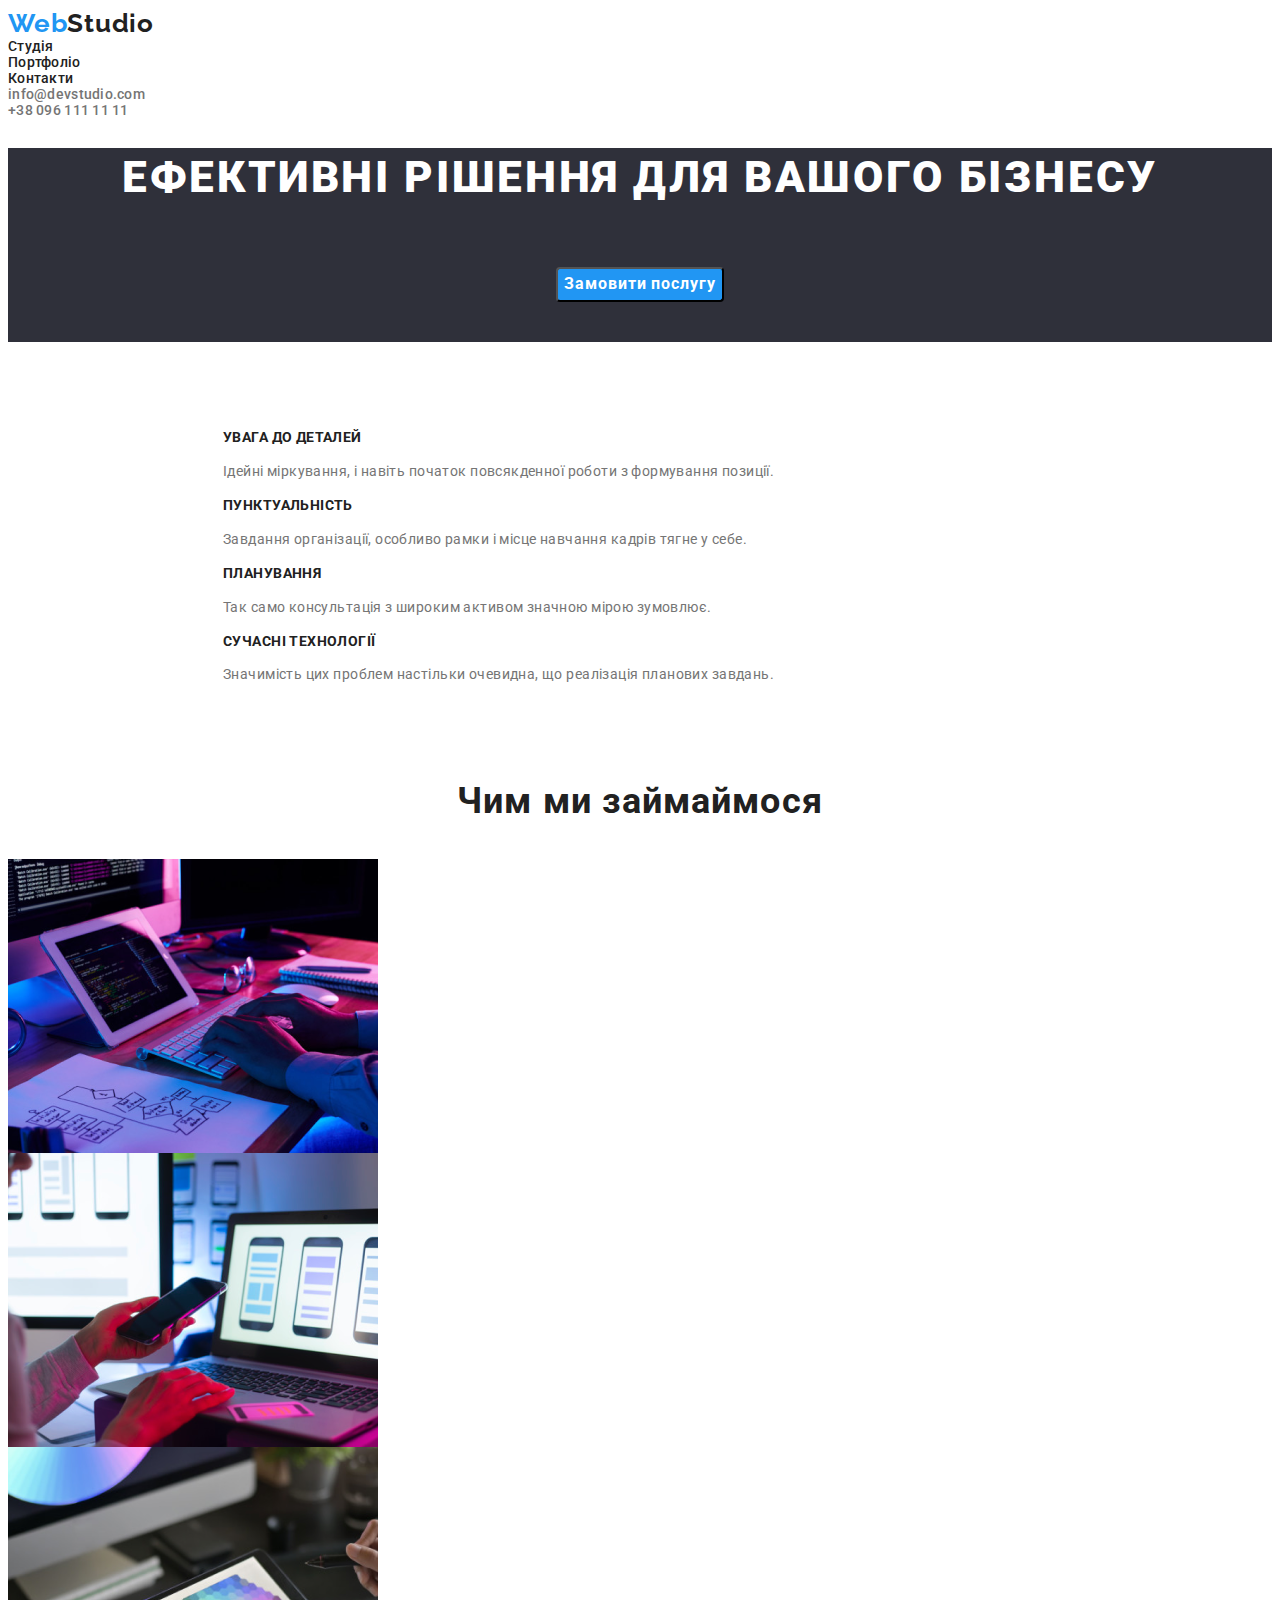
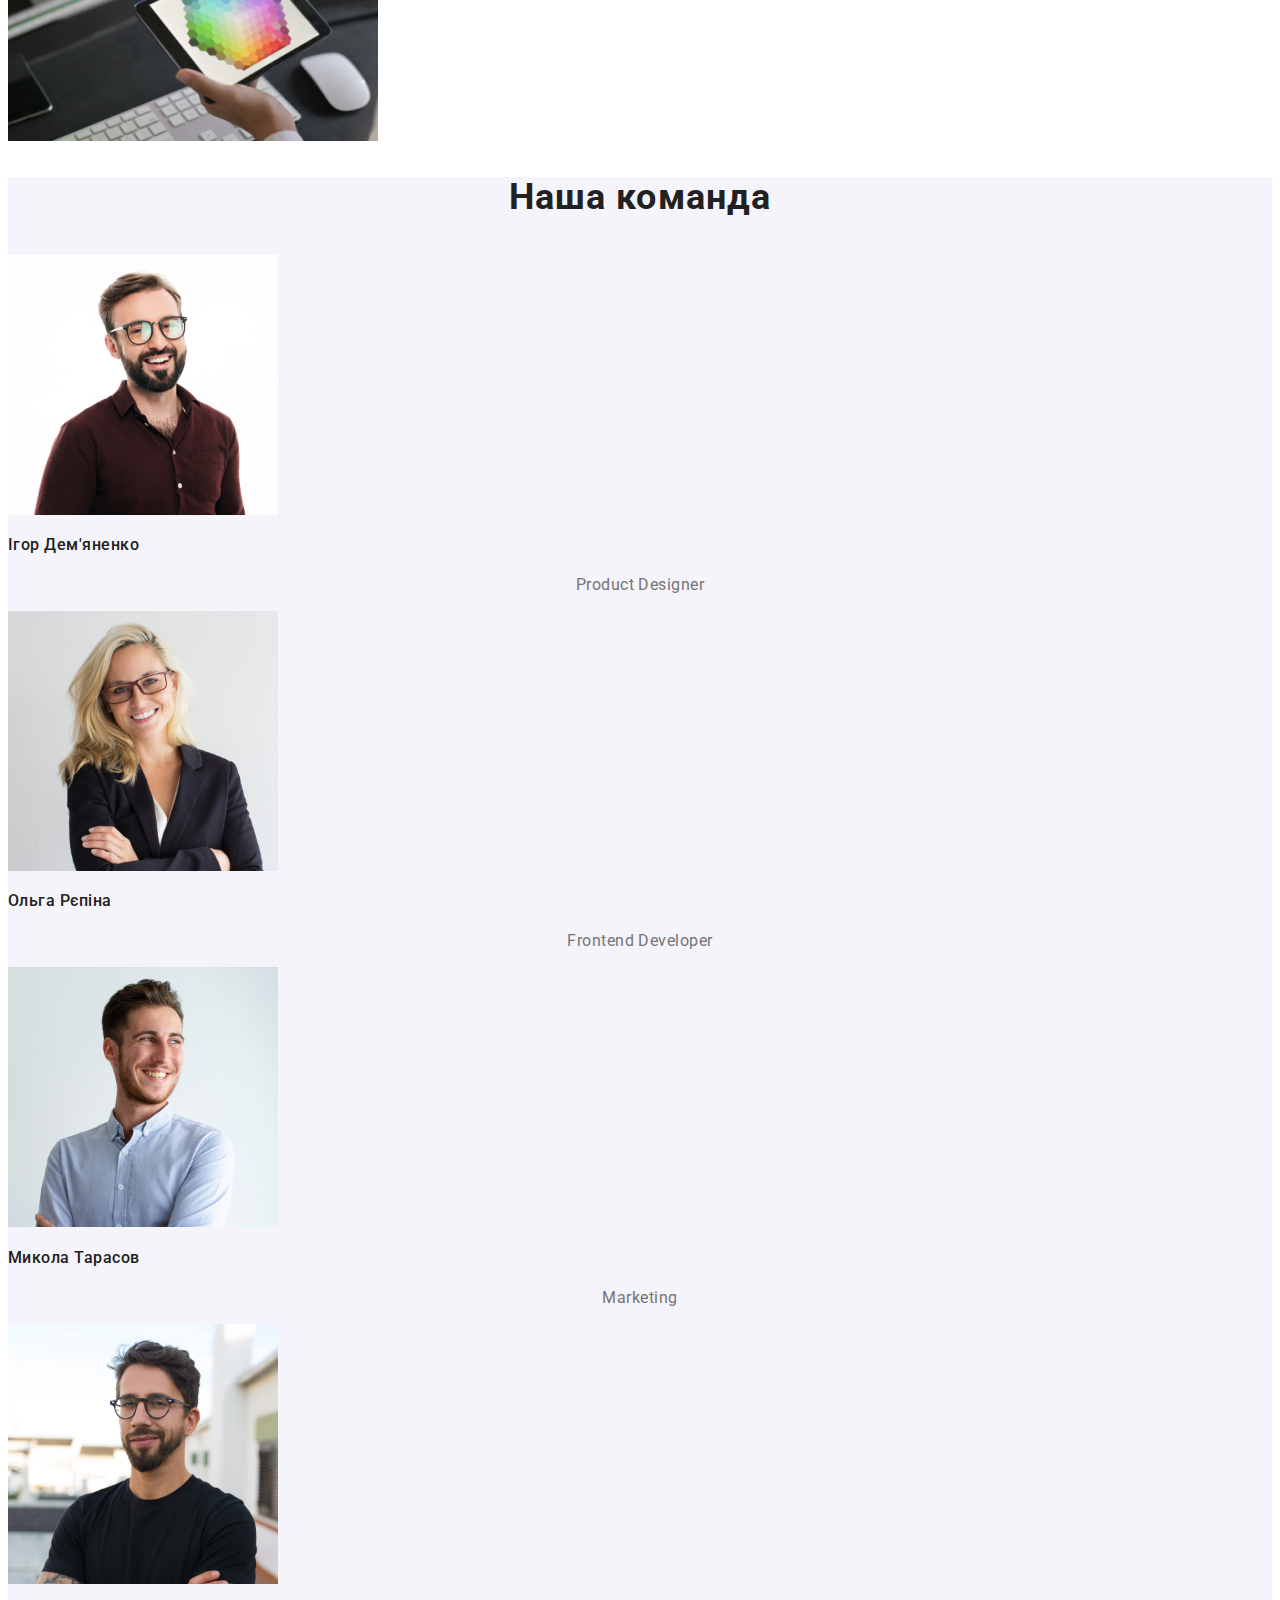
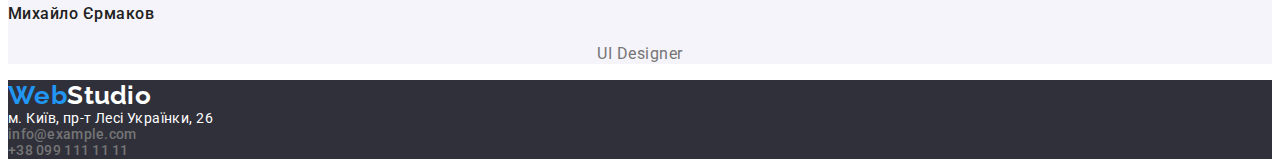
<file: index.html>
<!DOCTYPE html>
<html lang="uk">
<head>
    <meta charset="UTF-8">
    <meta http-equiv="X-UA-Compatible" content="IE=edge">
    <meta name="viewport" content="width=device-width, initial-scale=1.0">
    <title>WebStudio</title>
    <link rel="preconnect" href="https://fonts.googleapis.com">
    <link rel="preconnect" href="https://fonts.gstatic.com" crossorigin>
    <link href="https://fonts.googleapis.com/css2?family=Raleway:wght@700&family=Roboto:wght@400;500;700;900&display=swap"
        rel="stylesheet">
    <link rel="stylesheet" href="./styles/styles.css" />
</head>
<body>
    <!--header-->
    <header class="page-header">
        <nav class="header-nav">
            <a class="logo link" href="./index.html"><span class="logo-web">Web</span><span class="logo-studio">Studio</span></a>
        <ul class="menu list">
            <li class="menu-item">
                <a class="menu-link link" href="./index.html">Студія</a></li>
            <li class="menu-item">
                <a class="menu-link link" href="./portfolio.html">Портфоліо</a></li>
            <li class="menu-item">
                <a class="menu-link link" href="#">Контакти</a></li>
        </ul>
    </nav>
        <ul class="menu list">
            <li class="menu-item"><a class="contact-mail menu-link link" href="mailto:info@devstudio.com">info@devstudio.com</a></li>
            <li class="menu-item"><a class="contact-number menu-link link" href="tel+380961111111">+38 096 111 11 11</a></li>
        </ul>
    </header> 
    <!--main-->
    <main>
        <!--Замовити послугу-->
        <section class="hero">
            <h1 class="hero-title">
                Ефективні рішення для вашого бізнесу
            </h1>
            <button class="modal-open-btn" type="button">Замовити послугу</button>
        </section>
    <!--Особливості-->
    <section class="section">
        <div class="container">
            <ul class="menu list">
            <li class="menu-item">
                <h2 class="section-title">УВАГА ДО ДЕТАЛЕЙ</h2>
                <p class="paragraph">Ідейні міркування, і навіть початок повсякденної роботи з формування позиції.</p>
            </li>
            <li class="menu-item">
                <h2 class="section-title">ПУНКТУАЛЬНІСТЬ</h2>
                <p class="paragraph">Завдання організації, особливо рамки і місце навчання кадрів тягне у себе.</p>
            </li>
            <li class="menu-item">
                <h2 class="section-title">ПЛАНУВАННЯ</h2>
                <p class="paragraph">Так само консультація з широким активом значною мірою зумовлює.</p>
            </li>
            <li class="menu-item">
                <h2 class="section-title">СУЧАСНІ ТЕХНОЛОГІЇ</h2>
                <p class="paragraph">Значимість цих проблем настільки очевидна, що реалізація планових завдань.</p>
            </li>
        </ul>
    </div>
    </section>
    <!--Чим ми займаймося-->
    <section class="section">
        <h3 class="section-title-item">Чим ми займаймося</h3>
        <ul class="menu list">
            <li class="menu-item"> <img src="./images/box_1.png" alt="photo1" width="370" height="294"></li>
            <li class="menu-item"> <img src="./images/box_2.png" alt="photo2" width="370" height="294"></li>
            <li class="menu-item"> <img src="./images/box_3.png" alt="photo3" width="370" height="294"></li>
        </ul>
    </section>
    <!--Наша команда-->
    <section class="section-block">
        <h3 class="section-group">Наша команда</h3>
        <ul class="menu list">
            <li class="menu-item"><img src="./images/img.jpg" alt="Ігор Дем'яненко" width="270" height="260">
                <h4 class="main-title">Ігор Дем'яненко</h4>
                <p class="paragraph-title">Product Designer</p>
            </li>
            <li class="menu-item"><img src="./images/img-2.jpg" alt="Ольга Рєпіна" width="270" height="260">
                <h4 class="main-title">Ольга Рєпіна</h4>
                <p class="paragraph-title">Frontend Developer</p>
            </li>
            <li class="menu-item"><img src="./images/img-3.jpg" alt="Микола Тарасов" width="270" height="260">
                <h4 class="main-title">Микола Тарасов</h4>
                <p class="paragraph-title">Marketing</p>
            </li>
            <li class="menu-item"><img src="./images/img-4.jpg" alt="Михайло Єрмаков" width="270" height="260">
                <h4 class="main-title">Михайло Єрмаков</h4>
                <p class="paragraph-title">UI Designer</p>
            </li>
    
        </ul>
    </section>
</main>   
<!--footer-->
<footer class="page-footer">
    <!--адресса-->
<a class="link" href="./index.html"><span class="logo-web">Web</span><span class="logo-studio-footer">Studio</span></a>
<address>
        <ul class="menu list">
        <li class="menu-item"><a class="contact-nav menu-link link"
                href="https://www.google.com/maps/dir//Lesi+Ukrainky+Blvd,+26,+Kyiv,+Ukraine,+02000/@50.4265947,30.5380962,19.89z/data=!4m9!4m8!1m0!1m5!1m1!1s0x40d4cf0e033ecbe9:0x57a4dffefec77da0!2m2!1d30.5383858!2d50.4265807!3e0">м.
                Київ, пр-т Лесі Українки, 26</a></li>
        <li class="menu-item"><a class="contact-mail menu-link link" href="mailto:info@example.com">info@example.com</a>
        </li>
        <li class="menu-item"><a class="contact-number menu-link link" href="tel:+380991111111">+38 099 111 11 11</a></li>
    </ul>
</address>
</footer>
</body>
</html>
</file>
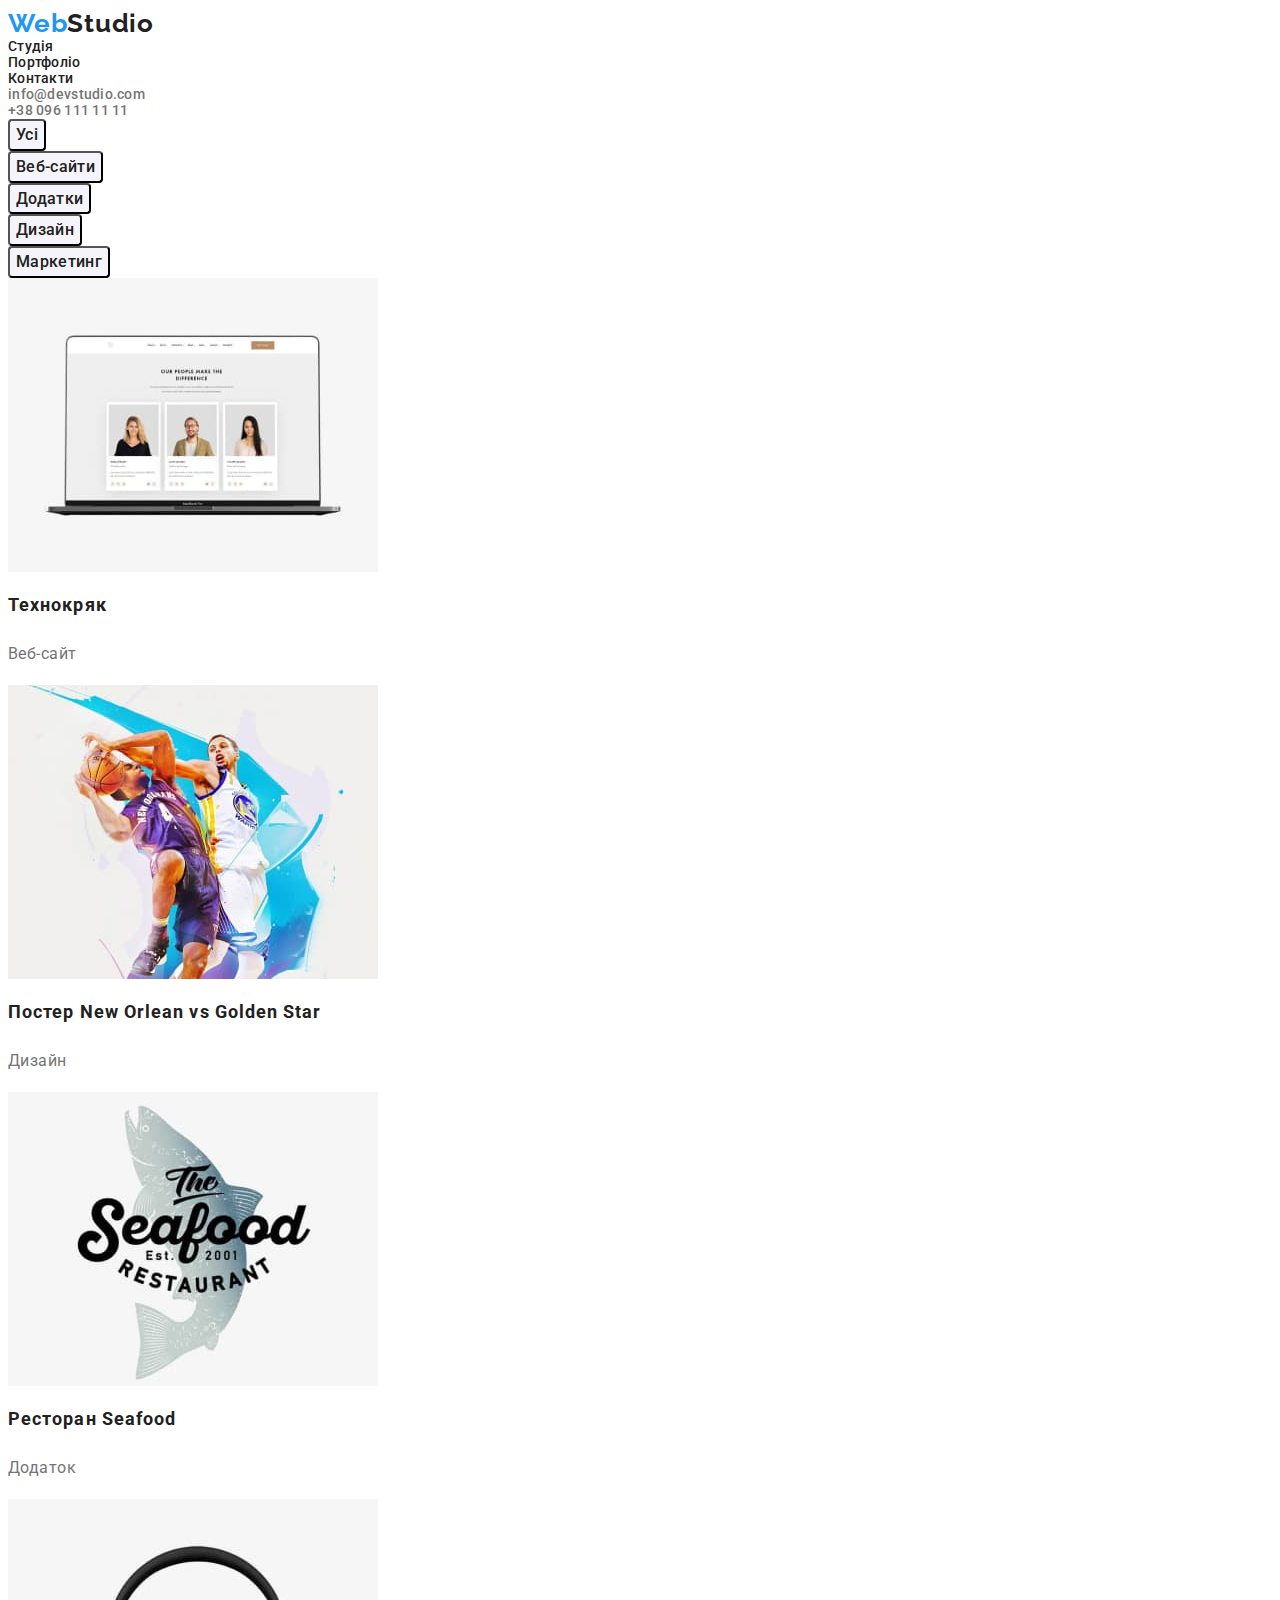
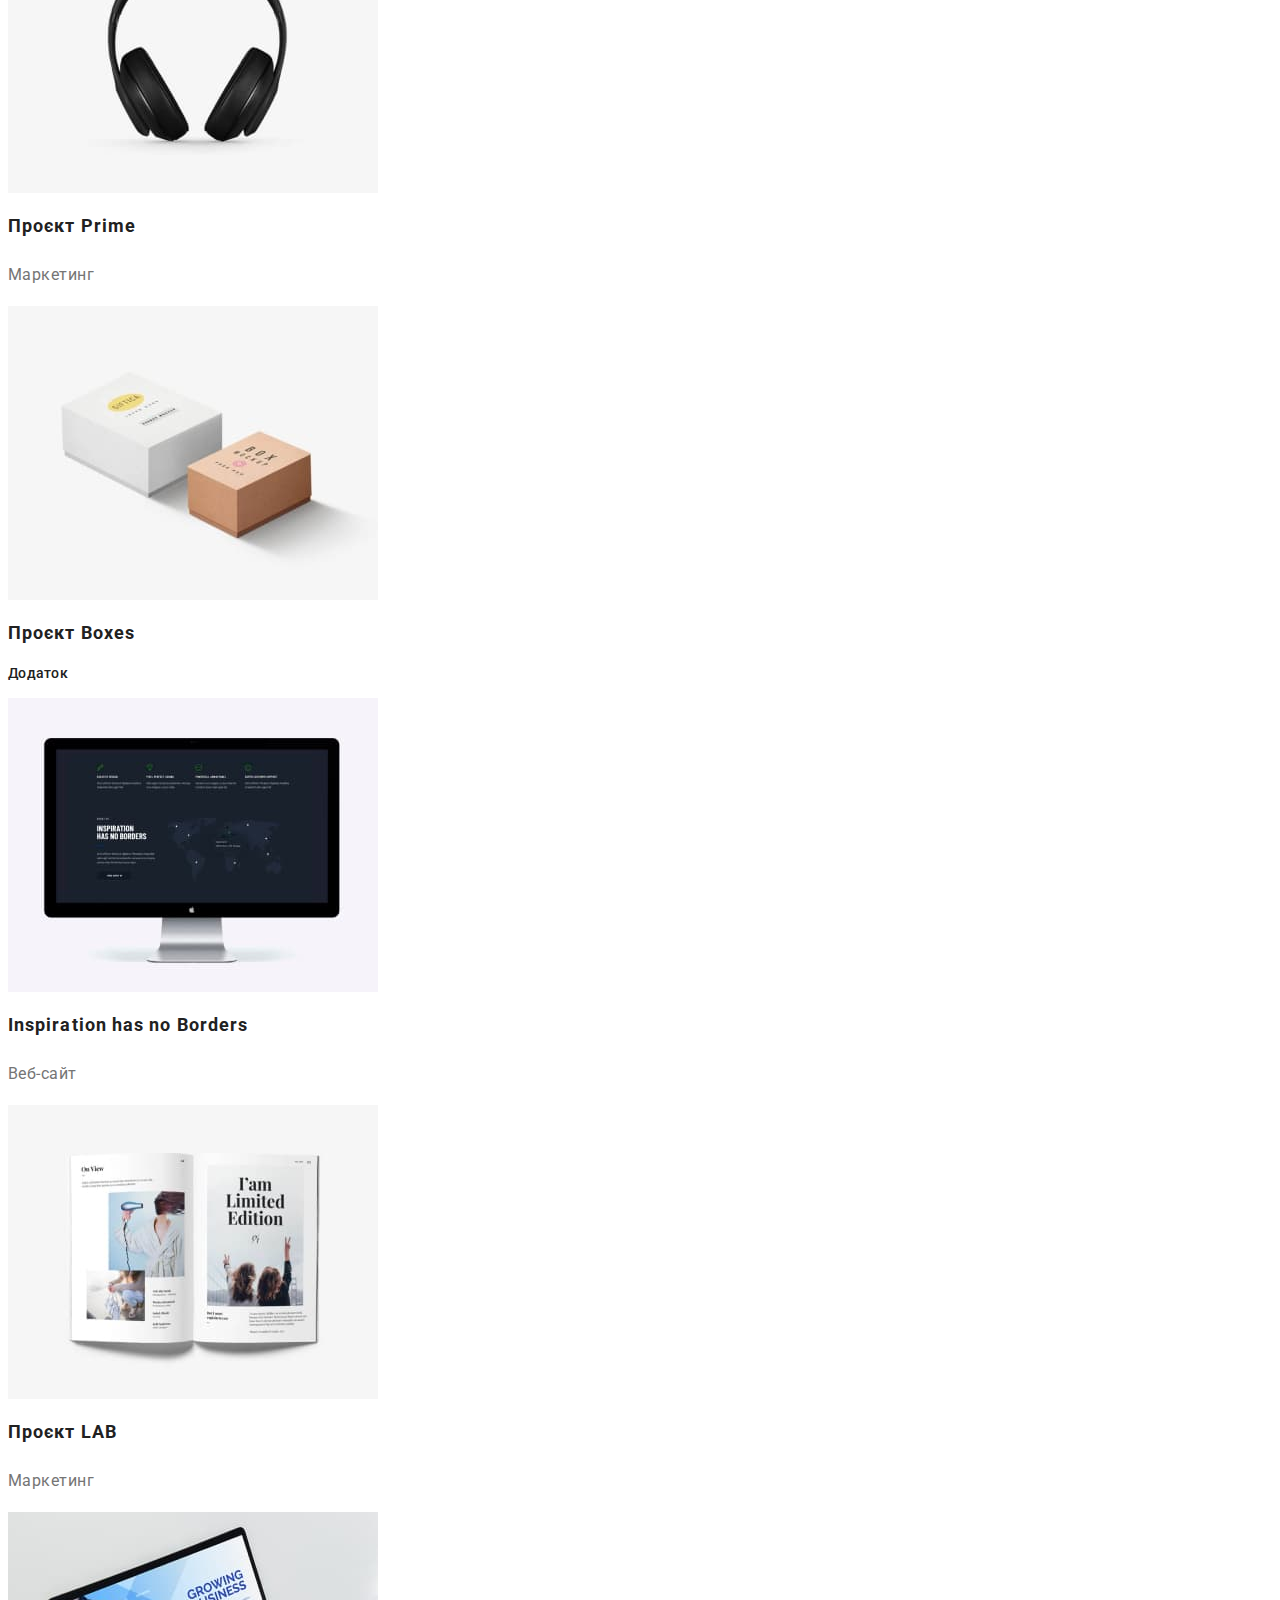
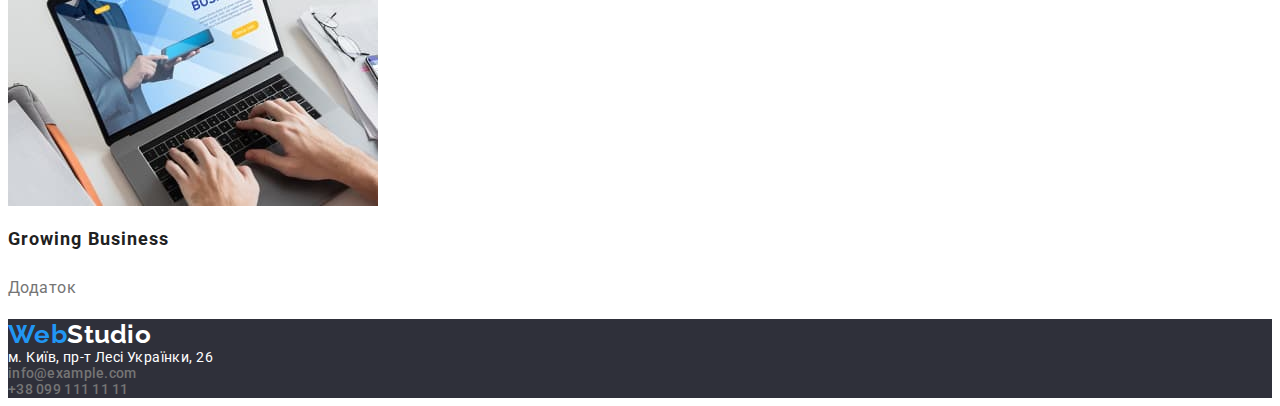
<file: portfolio.html>
<!DOCTYPE html>
<html lang="uk">
    <head>
        <meta charset="UTF-8">
        <meta http-equiv="X-UA-Compatible" content="IE=edge">
        <meta name="viewport" content="width=device-width, initial-scale=1.0">
        <title>WebStudio</title>
        <link rel="preconnect" href="https://fonts.googleapis.com">
        <link rel="preconnect" href="https://fonts.gstatic.com" crossorigin>
        <link href="https://fonts.googleapis.com/css2?family=Raleway:wght@700&family=Roboto:wght@400;500;700;900&display=swap"
            rel="stylesheet">
        <link rel="stylesheet" href="./styles/styles.css" />
    </head>
    <body>
        <!--header-->
        <header class="page-header">
            <nav class="header-nav">
                <a class="logo link" href="./index.html"><span class="logo-web">Web</span><span class="logo-studio">Studio</span></a>
                <ul class="menu list">
                    <li class="menu-item">
                        <a class="menu-link link" href="#">Студія</a>
                    </li>
                    <li class="menu-item">
                        <a class="menu-link link" href="./portfolio.html">Портфоліо</a>
                    </li>
                    <li class="menu-item">
                        <a class="menu-link link" href="#">Контакти</a>
                    </li>
                </ul>
            </nav>
            <ul class="menu list">
                <li class="menu-item"><a class="contact-mail menu-link link "
                        href="mailto:info@devstudio.com">info@devstudio.com</a></li>
                <li class="menu-item"><a class="contact-number menu-link link" href="tel+380961111111">+38 096 111 11 11</a>
                </li>
            </ul>
        </header>
        <!--Main-->
        <main>
            <section class="section">
                    <!--Filters-->
                    <ul class="menu list button">
                    <li class="menu-item"><button type="button" class="headup_hover">Усі</button></li>
                    <li class="menu-item"><button type="button" class="headup_hover">Веб-сайти</button></li>
                    <li class="menu-item"><button type="button" class="headup_hover">Додатки</button></li>
                    <li class="menu-item"><button type="button" class="headup_hover">Дизайн</button></li>
                    <li class="menu-item"><button type="button" class="headup_hover">Маркетинг</button></li>
                </ul>
            <!--Projects-->
            <ul class="menu list">
                <li class="menu-item"><img src="./images/project-1.jpg" alt="project1" width="370"><h2 class="section-title-portfolio">Технокряк</h2><p class="paragraph-portfolio">Веб-сайт</p></li>
                <li class="menu-item"><img src="./images/project-2.jpg" alt="Project2" width="370"><h2 class="section-title-portfolio">Постер New Orlean vs Golden Star</h2><p class="paragraph-portfolio">Дизайн</p></li>
                <li class="menu-item"><img src="./images/project-3.jpg" alt="Project3" width="370"><h2 class="section-title-portfolio">Ресторан Seafood</h2><p class="paragraph-portfolio">Додаток</p></li>
                <li class="menu-item"><img src="./images/project-4.jpg" alt="Project4" width="370"><h2 class="section-title-portfolio">Проєкт Prime</h2><p class="paragraph-portfolio">Маркетинг</p></li>
                <li class="menu-item"><img src="./images/project-5.jpg" alt="Project5" width="370"><h2 class="section-title-portfolio">Проєкт Boxes</h2>Додаток<p class="paragraph-portfolio"></p></li>
                <li class="menu-item"><img src="./images/project-6.jpg" alt="Project6" width="370"><h2 class="section-title-portfolio">Inspiration has no Borders</h2><p class="paragraph-portfolio">Веб-сайт</p></li>
                <li class="menu-item"><img src="./images/project-7.jpg" alt="Project7" width="370"><h2 class="section-title-portfolio">Проєкт LAB</h2><p class="paragraph-portfolio">Маркетинг</p></li>
                <li class="menu-item"><img src="./images/project-9.jpg" alt="Project9" width="370"><h2 class="section-title-portfolio">Growing Business</h2><p class="paragraph-portfolio">Додаток</p></li>
            </ul>
            </section>
        </main>
        <!--footer-->
        <footer class="page-footer">
            <!--адресса-->
            <a class="link" href="./index.html"><span class="logo-web">Web</span><span class="logo-studio-footer">Studio</span></a>
            <address>
                <ul class="menu list">
                    <li class="menu-item"><a class="contact-nav menu-link link"
                            href="https://www.google.com/maps/dir//Lesi+Ukrainky+Blvd,+26,+Kyiv,+Ukraine,+02000/@50.4265947,30.5380962,19.89z/data=!4m9!4m8!1m0!1m5!1m1!1s0x40d4cf0e033ecbe9:0x57a4dffefec77da0!2m2!1d30.5383858!2d50.4265807!3e0">м.
                            Київ, пр-т Лесі Українки, 26</a></li>
                    <li class="menu-item"><a class="contact-mail menu-link link"
                            href="mailto:info@example.com">info@example.com</a></li>
                    <li class="menu-item"><a class="contact-number menu-link link" href="tel:+380991111111">+38 099 111 11
                    11</a></li>
                </ul>
            </address>
        </footer>
    </body>
</html>
</file>
<file: styles/styles.css>
:root {
    --primary-font: 'Roboto', sans-serif;
    --secondary-font: 'Raleway', sans-serif;
    --text-color-theme-dark: #ffffff;
    --text-color-theme-light: #212121;
    --accent-color--:#2196F3;
}

img {
display: block;
}

/* кнопка замовити послугу */

button {
font-family: inherit;
cursor: pointer;
font-style: normal;
font-weight: 500;
font-size: 16px;
line-height: 1.62;
}

body {
font-family: 'Roboto';
font-style: normal;
font-family: inherit;
letter-spacing: 0.03em;
color: #757575;
}

/* прибираємо булети і підкреслювання */
.link {
text-decoration: none;
list-style: none;
font-weight: 500;
font-size: 14px;
line-height: 1.14;
letter-spacing: 0.02em;
color: #212121;
}

.list {
font-family: 'Roboto';
font-style: normal;
padding: 0;
margin: 0;
list-style: none;
font-weight: 500;
font-size: 14px;
line-height: 1.14;
letter-spacing: 0.02em;
color: #212121;
}

.page-header {
background-color: #ffffff;
}


.logo-web {
font-family: 'Raleway';
font-weight: 700;
font-size: 26px;
line-height: 1.19;
letter-spacing: 0.03em;
color: #2196F3;
}

.logo-studio {
font-family: 'Raleway';
font-weight: 700;
font-size: 26px;
line-height: 1.19;
letter-spacing: 0.03em;
color: #212121;
}


/* header */
/*розмір вкладок у шапці */

.menu list {
font-size: 14px;
line-height: 1.14;
letter-spacing: 0.02em;
color: #212121;
}

.menu-link:hover,
.menu-link:focus {
color: var(--accent-color--);
}


.contact-mail {
font-family: 'Roboto';
font-style: normal;
font-weight: 500;
font-size: 14px;
line-height: 1.14;
letter-spacing: 0.02em;
color:#757575;
}

.contact-number {
font-family: 'Roboto';
font-style: normal;
font-weight: 500;
font-size: 14px;
line-height: 1.14;
letter-spacing: 0.02em;
color: #757575;
}

.contact-mail:hover,
.contact-mail:focus {
color: var(--accent-color--);
}

.contact-number:hover,
.contact-number:focus {
color: var(--accent-color--);
}

/* main */

.hero {
margin-top: 6px;
margin-bottom: 88px;
text-align: center;
background-color: #2F303A;
color: #ffffff;
}

.hero-title {
font-family: 'Roboto', sans-serif;
font-weight: 900;
font-size: 44px;
line-height: 1.36;
text-align: center;
letter-spacing: 0.06em;
text-transform: uppercase;
color: #ffffff;
}

.modal-open-btn {
margin-top: 30px;
margin-bottom: 40px;
font-family: 'Roboto';
font-weight: 700;
font-size: 16px;
line-height: 1.8;
align-items: center;
text-align: center;
letter-spacing: 0.06em;
border-radius: 4px;
background-color:#2196F3;
color: #ffffff;
}

.modal-open-btn:hover,
.modal-open-btn:focus {
cursor: pointer;
background-color:#ffffff;
color: #2196F3;
}

/* наші особливості */
.section {
background-color: #ffffff;
}


.container {
padding-top: 0;
padding-bottom: 0;
margin-top: 88px;
margin-left: 215px;
margin-right: 215px;
margin-bottom: 94px;
}

/* заголовки до списку особливостей */


.section-title {
font-family: 'Roboto';
font-style: normal;
font-weight: 700;
font-size: 14px;
line-height: 1.14;
letter-spacing: 0.03em;
text-transform: uppercase;
color: #212121;
}


.section-title-item {
font-family: 'Roboto';
font-style: normal;
font-weight: 700;
font-size: 36px;
line-height: 1.16;
text-align: center;
letter-spacing: 0.03em;
color: #212121;
}

.section-block {
background-color: #F5F4FA;
}

/*наша группа*/
.section-group {
font-family: 'Roboto';
font-style: normal;
font-weight: 700;
font-size: 36px;
line-height: 1.16;
text-align: center;
letter-spacing: 0.03em;
color: #212121
}


.paragraph {
font-family: 'Roboto';
font-style: normal;
font-weight: 400;
font-size: 14px;
line-height: 1.7;
letter-spacing: 0.03em;
color: #757575;
}


.menu list {
font-family: 'Roboto';
font-weight: 700;
font-size: 14px;
line-height: 1.14;
letter-spacing: 0.03em;
text-transform: uppercase;
color: #212121;
}

.menu-item {
font-family: 'Roboto';
}


.main-title {
font-family: 'Roboto';
font-style: normal;
font-weight: 500;
font-size: 16px;
line-height: 1.18;
letter-spacing: 0.03em;
color: #212121;
}

.paragraph-title {
font-family: 'Roboto';
font-style: normal;
font-weight: 400;
font-size: 16px;
line-height: 1.18;
text-align: center;
letter-spacing: 0.03em;
color: #757575;
}

/*footer*/
/*розмір для адресси студії*/
.contact-nav {
font-family: 'Roboto';
font-style: normal;
font-weight: 400;
font-size: 14px;
line-height: 1.14;
letter-spacing: 0.03em;
color: #ffffff;
}

/*кнопки на странице портфоліо */
/*filters*/

.headup_hover {
font-family: 'Roboto';
font-size: 16px;
border-radius: 4px;
font-weight: 500;
line-height: 1.62;
letter-spacing: 0.02em;
color: #212121;
background-color:#F5F4FA;
}


.headup_hover:hover,
.headup_hover:focus {
cursor: pointer;
background-color:#2196F3;
color: #ffffff;
}

.section-title-portfolio {
font-weight: 700;
font-size: 18px;
line-height: 2;
letter-spacing: 0.06em;
color: #212121;
}

.paragraph-portfolio {
font-weight: 400;
font-size: 16px;
line-height: 1.88;
letter-spacing: 0.03em;
color: #757575;
}



.page-footer {
background-color: #2F303A;
}

.logo-studio-footer {
font-family: 'Raleway';
font-style: normal;
font-weight: 700;
font-size: 26px;
line-height: 1.19;
color: #ffffff;
}
</file>
